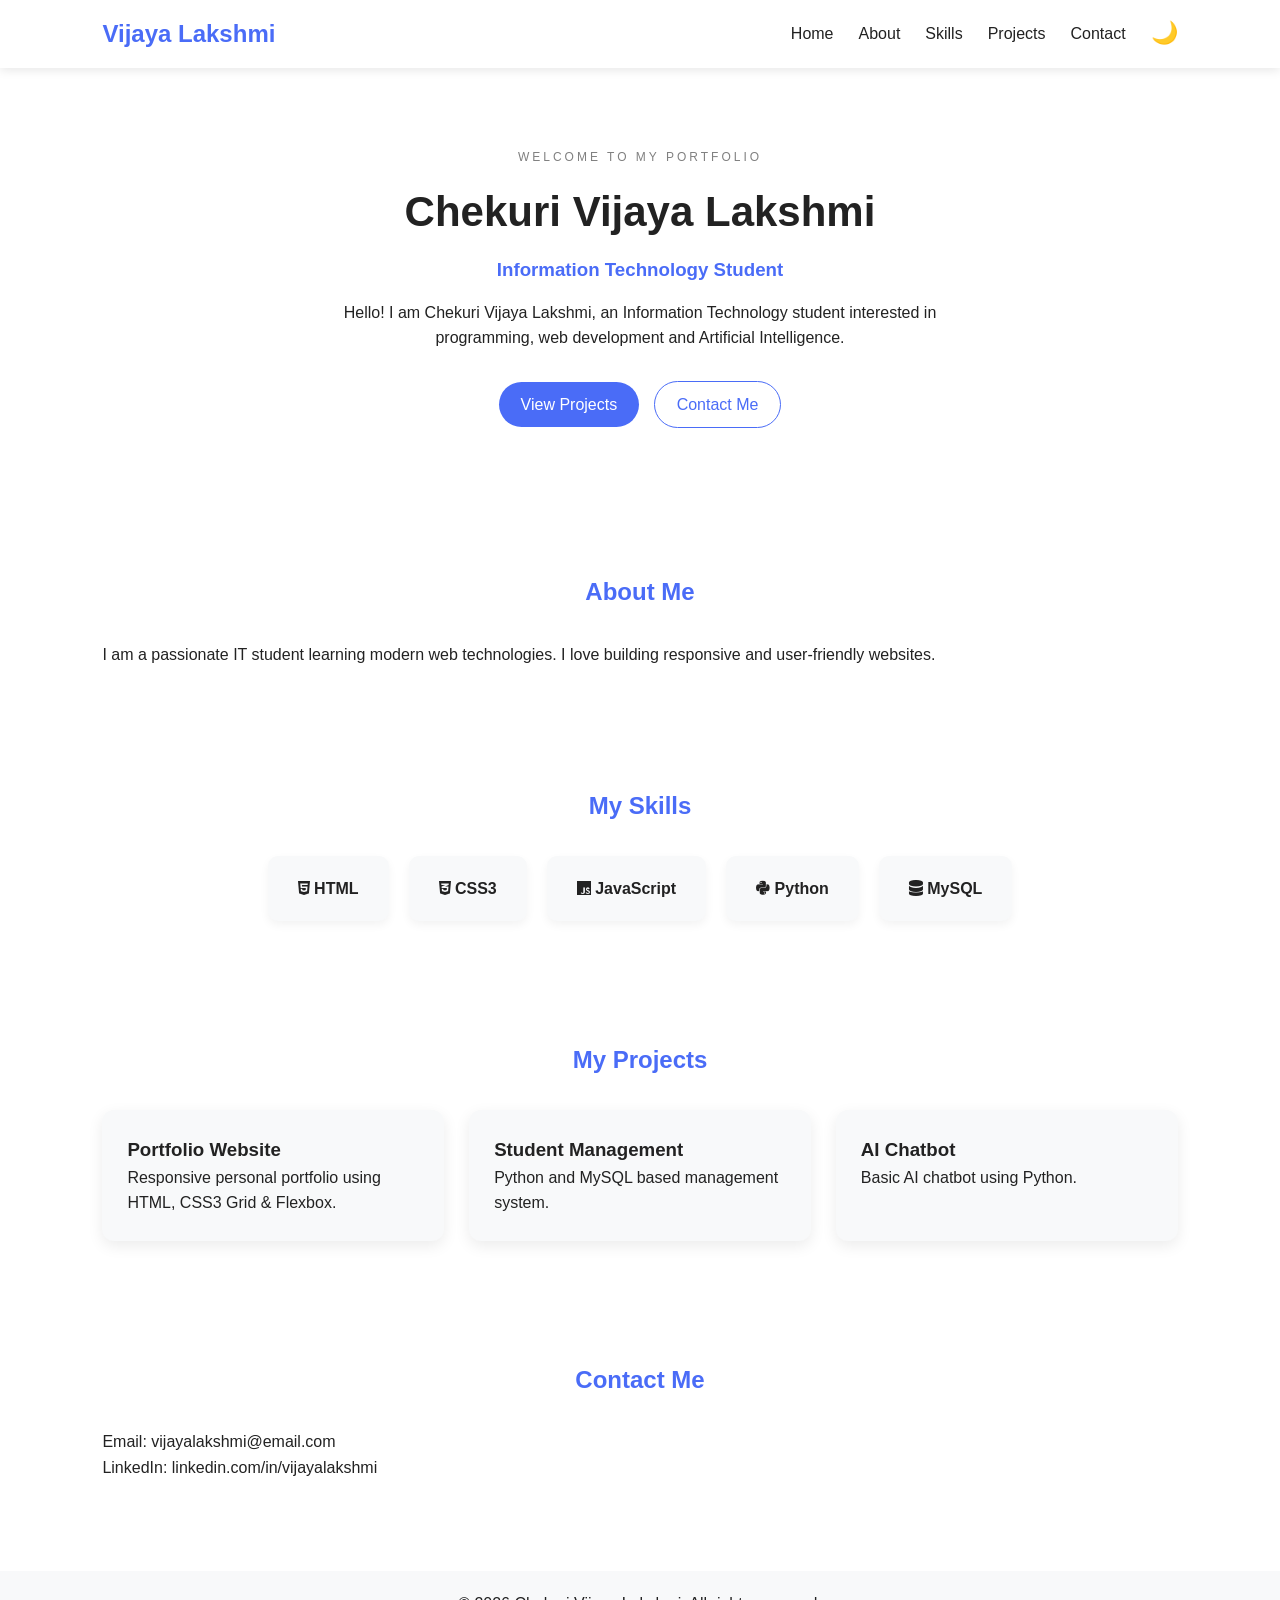
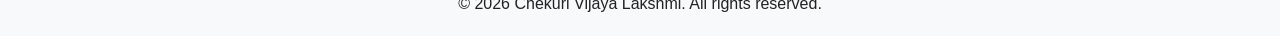
<file: index.html>
<!DOCTYPE html>
<html lang="en">
<head>
  <meta charset="UTF-8">
  <meta name="viewport" content="width=device-width, initial-scale=1.0">
  <title>Chekuri Vijaya Lakshmi | Portfolio</title>
  <link rel="stylesheet" href="style.css">
  <link rel="stylesheet" href="https://cdnjs.cloudflare.com/ajax/libs/font-awesome/6.4.0/css/all.min.css">
</head>
<body>
  <!-- Navbar with Flexbox -->
  <nav class="navbar">
    <h2 class="logo">Vijaya Lakshmi</h2>
    <ul class="nav-links">
      <li><a href="#home">Home</a></li>
      <li><a href="#about">About</a></li>
      <li><a href="#skills">Skills</a></li>
      <li><a href="#projects">Projects</a></li>
      <li><a href="#contact">Contact</a></li>
      <li><button id="theme-toggle">🌙</button></li>
    </ul>
  </nav>

  <!-- Hero Section -->
  <section id="home" class="hero">
    <p class="small-title">WELCOME TO MY PORTFOLIO</p>
    <h1>Chekuri Vijaya Lakshmi</h1>
    <h3>Information Technology Student</h3>
    <p class="hero-desc">Hello! I am Chekuri Vijaya Lakshmi, an Information Technology student interested in programming, web development and Artificial Intelligence.</p>
    <div class="hero-btns">
      <a href="#projects" class="btn primary">View Projects</a>
      <a href="#contact" class="btn secondary">Contact Me</a>
    </div>
  </section>

  <!-- About -->
  <section id="about">
    <h2>About Me</h2>
    <p>I am a passionate IT student learning modern web technologies. I love building responsive and user-friendly websites.</p>
  </section>

  <!-- Skills - Using Flexbox -->
  <section id="skills">
    <h2>My Skills</h2>
    <div class="skills-container">
      <div class="skill-card"><i class="fab fa-html5"></i> HTML</div>
      <div class="skill-card"><i class="fab fa-css3-alt"></i> CSS3</div>
      <div class="skill-card"><i class="fab fa-js"></i> JavaScript</div>
      <div class="skill-card"><i class="fab fa-python"></i> Python</div>
      <div class="skill-card"><i class="fas fa-database"></i> MySQL</div>
    </div>
  </section>

  <!-- Projects - Using CSS Grid -->
  <section id="projects">
    <h2>My Projects</h2>
    <div class="projects-grid">
      <div class="project-card">
        <h3>Portfolio Website</h3>
        <p>Responsive personal portfolio using HTML, CSS3 Grid & Flexbox.</p>
      </div>
      <div class="project-card">
        <h3>Student Management</h3>
        <p>Python and MySQL based management system.</p>
      </div>
      <div class="project-card">
        <h3>AI Chatbot</h3>
        <p>Basic AI chatbot using Python.</p>
      </div>
    </div>
  </section>

  <!-- Contact -->
  <section id="contact">
    <h2>Contact Me</h2>
    <p>Email: vijayalakshmi@email.com</p>
    <p>LinkedIn: linkedin.com/in/vijayalakshmi</p>
  </section>

  <footer>
    <p>© 2026 Chekuri Vijaya Lakshmi. All rights reserved.</p>
  </footer>

  <script src="script.js"></script>
</body>
</html>
</file>
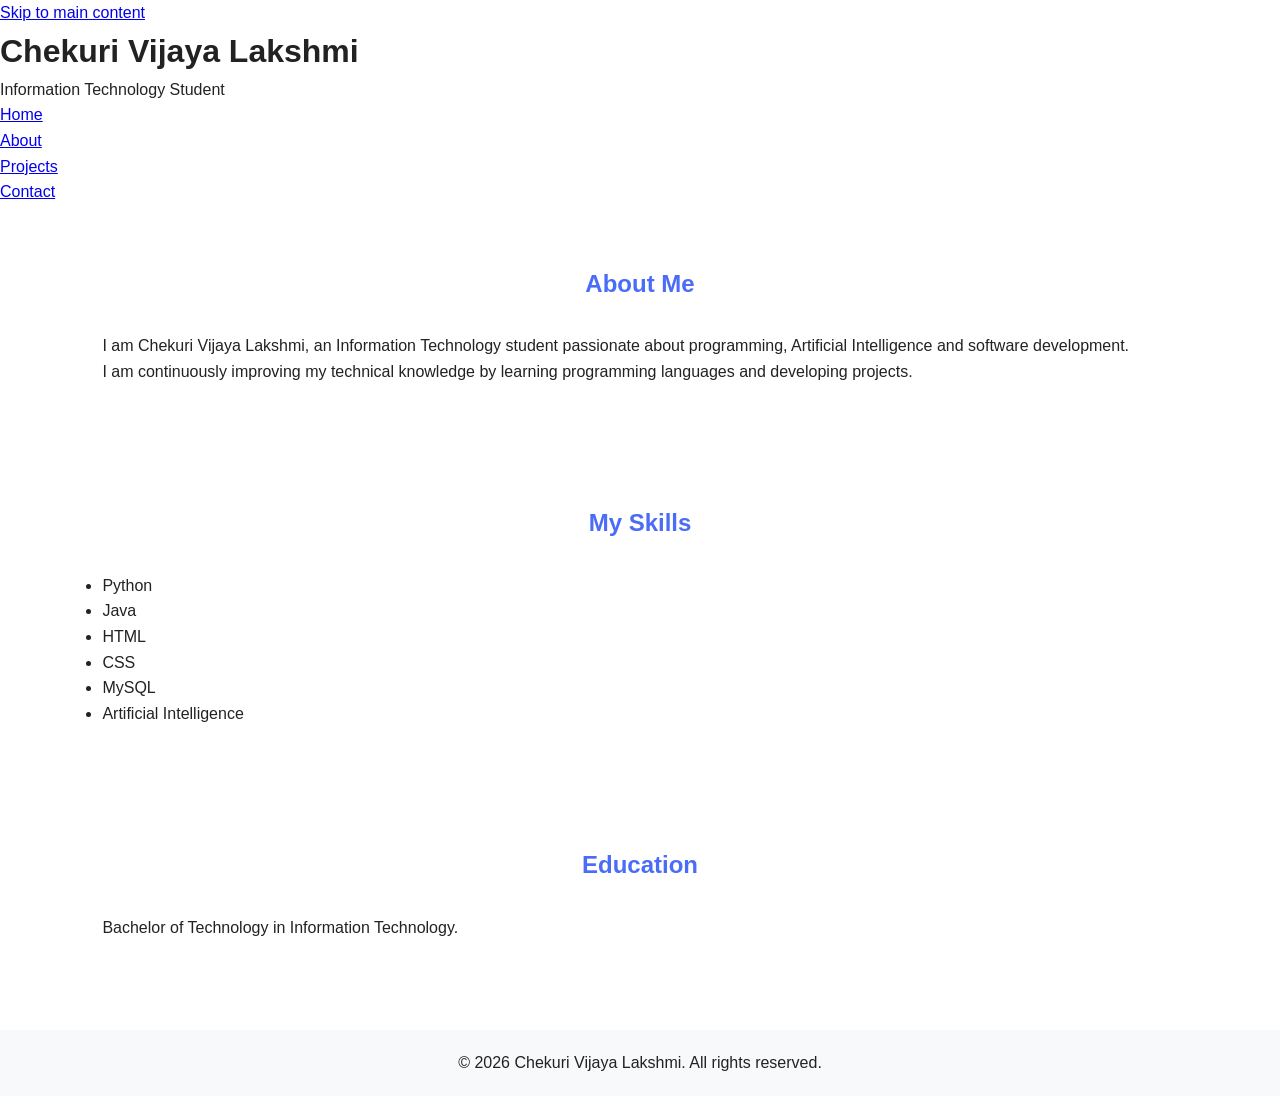
<file: about.html>
<!DOCTYPE html>
<html lang="en">

<head>
    <meta charset="UTF-8">

    <meta name="viewport"
          content="width=device-width, initial-scale=1.0">

    <meta name="description"
          content="About Chekuri Vijaya Lakshmi, an Information Technology student.">

    <meta name="author"
          content="Chekuri Vijaya Lakshmi">

    <title>About | Chekuri Vijaya Lakshmi</title>

    <link rel="stylesheet" href="style.css">
</head>

<body>

    <!-- Skip link -->
    <a href="#main-content" class="skip-link">
        Skip to main content
    </a>


    <!-- Header -->
    <header role="banner">

        <div class="container">

            <h1>Chekuri Vijaya Lakshmi</h1>

            <p>Information Technology Student</p>


            <!-- Navigation -->
            <nav aria-label="Main navigation">

                <ul>

                    <li>
                        <a href="index.html">
                            Home
                        </a>
                    </li>

                    <li>
                        <a href="about.html"
                           aria-current="page">
                            About
                        </a>
                    </li>

                    <li>
                        <a href="projects.html">
                            Projects
                        </a>
                    </li>

                    <li>
                        <a href="contact.html">
                            Contact
                        </a>
                    </li>

                </ul>

            </nav>

        </div>

    </header>


    <!-- Main -->
    <main id="main-content" role="main">

        <section aria-labelledby="about-heading">

            <div class="container">

                <h2 id="about-heading">
                    About Me
                </h2>

                <p>
                    I am Chekuri Vijaya Lakshmi, an
                    Information Technology student passionate
                    about programming, Artificial Intelligence
                    and software development.
                </p>

                <p>
                    I am continuously improving my technical
                    knowledge by learning programming languages
                    and developing projects.
                </p>

            </div>

        </section>


        <section aria-labelledby="skills-heading">

            <div class="container">

                <h2 id="skills-heading">
                    My Skills
                </h2>

                <ul class="skills">

                    <li>Python</li>
                    <li>Java</li>
                    <li>HTML</li>
                    <li>CSS</li>
                    <li>MySQL</li>
                    <li>Artificial Intelligence</li>

                </ul>

            </div>

        </section>


        <section aria-labelledby="education-heading">

            <div class="container">

                <h2 id="education-heading">
                    Education
                </h2>

                <p>
                    Bachelor of Technology in Information Technology.
                </p>

            </div>

        </section>

    </main>


    <!-- Footer -->
    <footer role="contentinfo">

        <div class="container">

            <p>
                &copy; 2026 Chekuri Vijaya Lakshmi.
                All rights reserved.
            </p>

        </div>

    </footer>

</body>
</html>
</file>
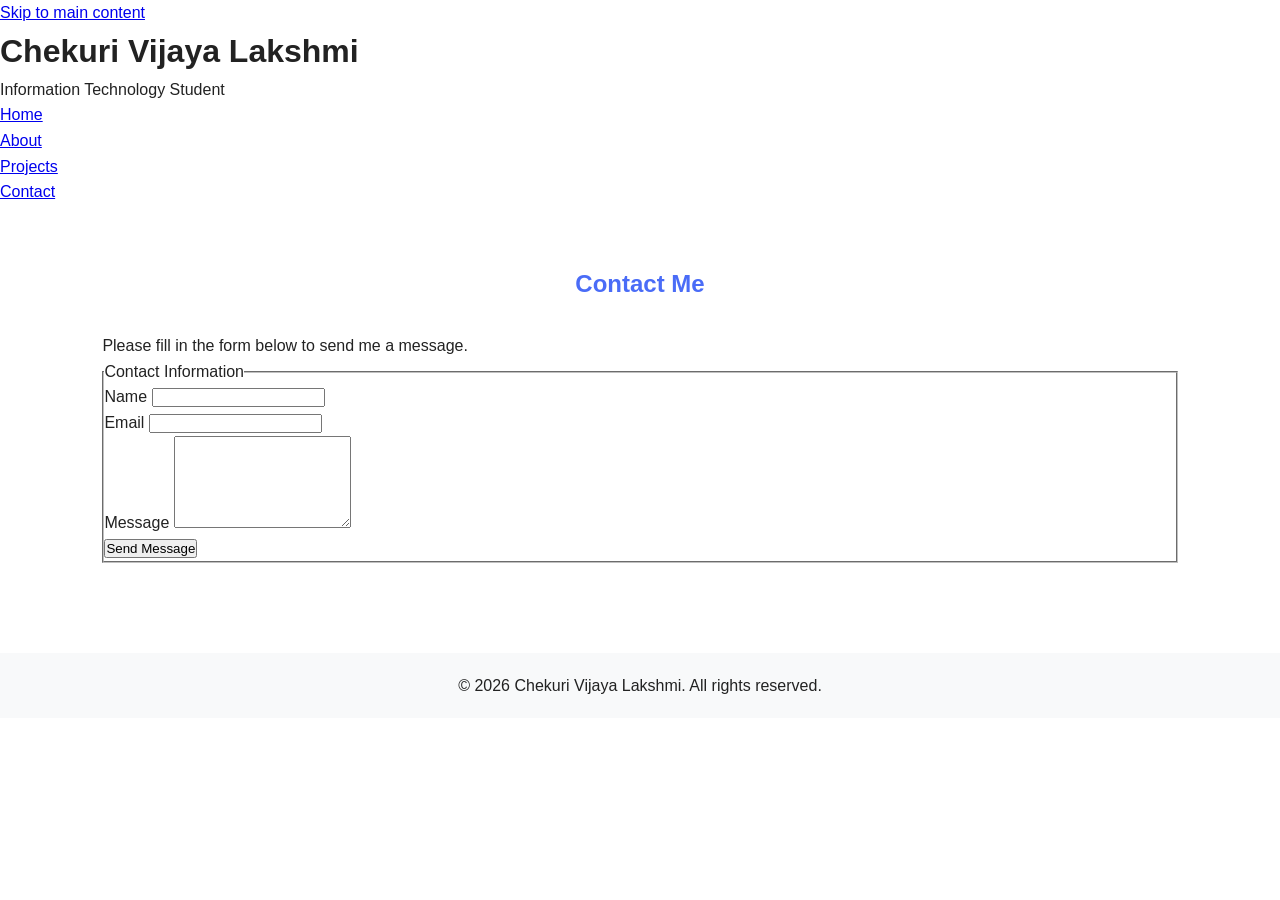
<file: contact.html>
<!DOCTYPE html>
<html lang="en">

<head>
    <meta charset="UTF-8">

    <meta name="viewport"
          content="width=device-width, initial-scale=1.0">

    <meta name="description"
          content="Contact Chekuri Vijaya Lakshmi, an Information Technology student.">

    <meta name="author"
          content="Chekuri Vijaya Lakshmi">

    <title>Contact | Chekuri Vijaya Lakshmi</title>

    <link rel="stylesheet" href="style.css">
</head>

<body>

    <!-- Skip link -->
    <a href="#main-content" class="skip-link">
        Skip to main content
    </a>


    <!-- Header -->
    <header role="banner">

        <div class="container">

            <h1>Chekuri Vijaya Lakshmi</h1>

            <p>Information Technology Student</p>


            <!-- Navigation -->
            <nav aria-label="Main navigation">

                <ul>

                    <li>
                        <a href="index.html">
                            Home
                        </a>
                    </li>

                    <li>
                        <a href="about.html">
                            About
                        </a>
                    </li>

                    <li>
                        <a href="projects.html">
                            Projects
                        </a>
                    </li>

                    <li>
                        <a href="contact.html"
                           aria-current="page">
                            Contact
                        </a>
                    </li>

                </ul>

            </nav>

        </div>

    </header>


    <!-- Main -->
    <main id="main-content" role="main">

        <section aria-labelledby="contact-heading">

            <div class="container">

                <h2 id="contact-heading">
                    Contact Me
                </h2>

                <p>
                    Please fill in the form below to
                    send me a message.
                </p>


                <!-- Accessible contact form -->
                <form action="#" method="post">

                    <fieldset>

                        <legend>
                            Contact Information
                        </legend>


                        <!-- Name -->
                        <div class="form-group">

                            <label for="name">
                                Name
                            </label>

                            <input
                                type="text"
                                id="name"
                                name="name"
                                autocomplete="name"
                                required>

                        </div>


                        <!-- Email -->
                        <div class="form-group">

                            <label for="email">
                                Email
                            </label>

                            <input
                                type="email"
                                id="email"
                                name="email"
                                autocomplete="email"
                                required>

                        </div>


                        <!-- Message -->
                        <div class="form-group">

                            <label for="message">
                                Message
                            </label>

                            <textarea
                                id="message"
                                name="message"
                                rows="6"
                                required></textarea>

                        </div>


                        <!-- Submit -->
                        <button type="submit">
                            Send Message
                        </button>

                    </fieldset>

                </form>

            </div>

        </section>

    </main>


    <!-- Footer -->
    <footer role="contentinfo">

        <div class="container">

            <p>
                &copy; 2026 Chekuri Vijaya Lakshmi.
                All rights reserved.
            </p>

        </div>

    </footer>

</body>
</html>
</file>
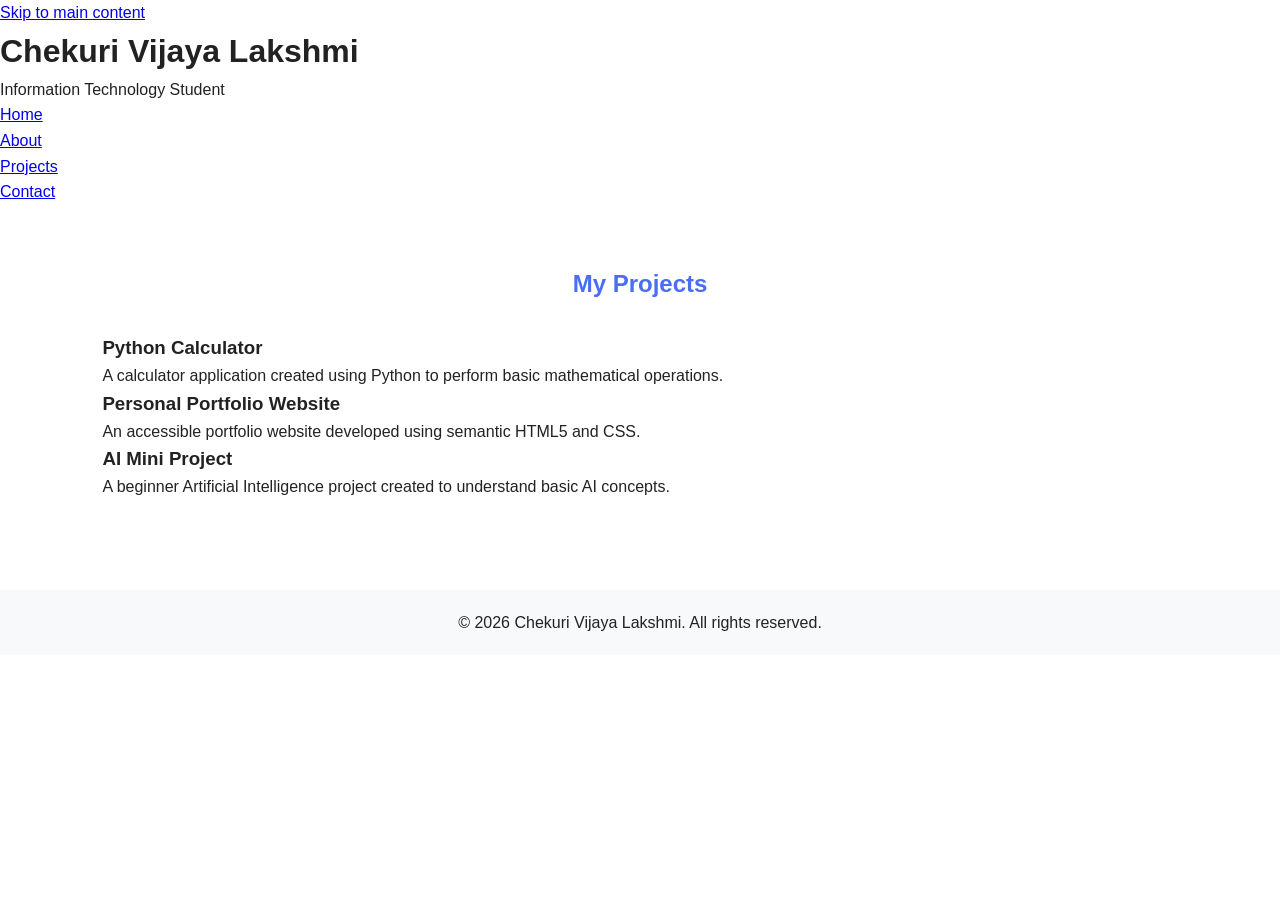
<file: projects.html>
<!DOCTYPE html>
<html lang="en">

<head>
    <meta charset="UTF-8">

    <meta name="viewport"
          content="width=device-width, initial-scale=1.0">

    <meta name="description"
          content="Projects developed by Chekuri Vijaya Lakshmi, an Information Technology student.">

    <meta name="author"
          content="Chekuri Vijaya Lakshmi">

    <title>Projects | Chekuri Vijaya Lakshmi</title>

    <link rel="stylesheet" href="style.css">
</head>

<body>

    <!-- Skip link -->
    <a href="#main-content" class="skip-link">
        Skip to main content
    </a>


    <!-- Header -->
    <header role="banner">

        <div class="container">

            <h1>Chekuri Vijaya Lakshmi</h1>

            <p>Information Technology Student</p>


            <!-- Navigation -->
            <nav aria-label="Main navigation">

                <ul>

                    <li>
                        <a href="index.html">
                            Home
                        </a>
                    </li>

                    <li>
                        <a href="about.html">
                            About
                        </a>
                    </li>

                    <li>
                        <a href="projects.html"
                           aria-current="page">
                            Projects
                        </a>
                    </li>

                    <li>
                        <a href="contact.html">
                            Contact
                        </a>
                    </li>

                </ul>

            </nav>

        </div>

    </header>


    <!-- Main -->
    <main id="main-content" role="main">

        <section aria-labelledby="projects-heading">

            <div class="container">

                <h2 id="projects-heading">
                    My Projects
                </h2>


                <!-- Project 1 -->
                <article class="project">

                    <h3>Python Calculator</h3>

                    <p>
                        A calculator application created
                        using Python to perform basic
                        mathematical operations.
                    </p>

                </article>


                <!-- Project 2 -->
                <article class="project">

                    <h3>Personal Portfolio Website</h3>

                    <p>
                        An accessible portfolio website
                        developed using semantic HTML5
                        and CSS.
                    </p>

                </article>


                <!-- Project 3 -->
                <article class="project">

                    <h3>AI Mini Project</h3>

                    <p>
                        A beginner Artificial Intelligence
                        project created to understand
                        basic AI concepts.
                    </p>

                </article>

            </div>

        </section>

    </main>


    <!-- Footer -->
    <footer role="contentinfo">

        <div class="container">

            <p>
                &copy; 2026 Chekuri Vijaya Lakshmi.
                All rights reserved.
            </p>

        </div>

    </footer>

</body>
</html>
</file>
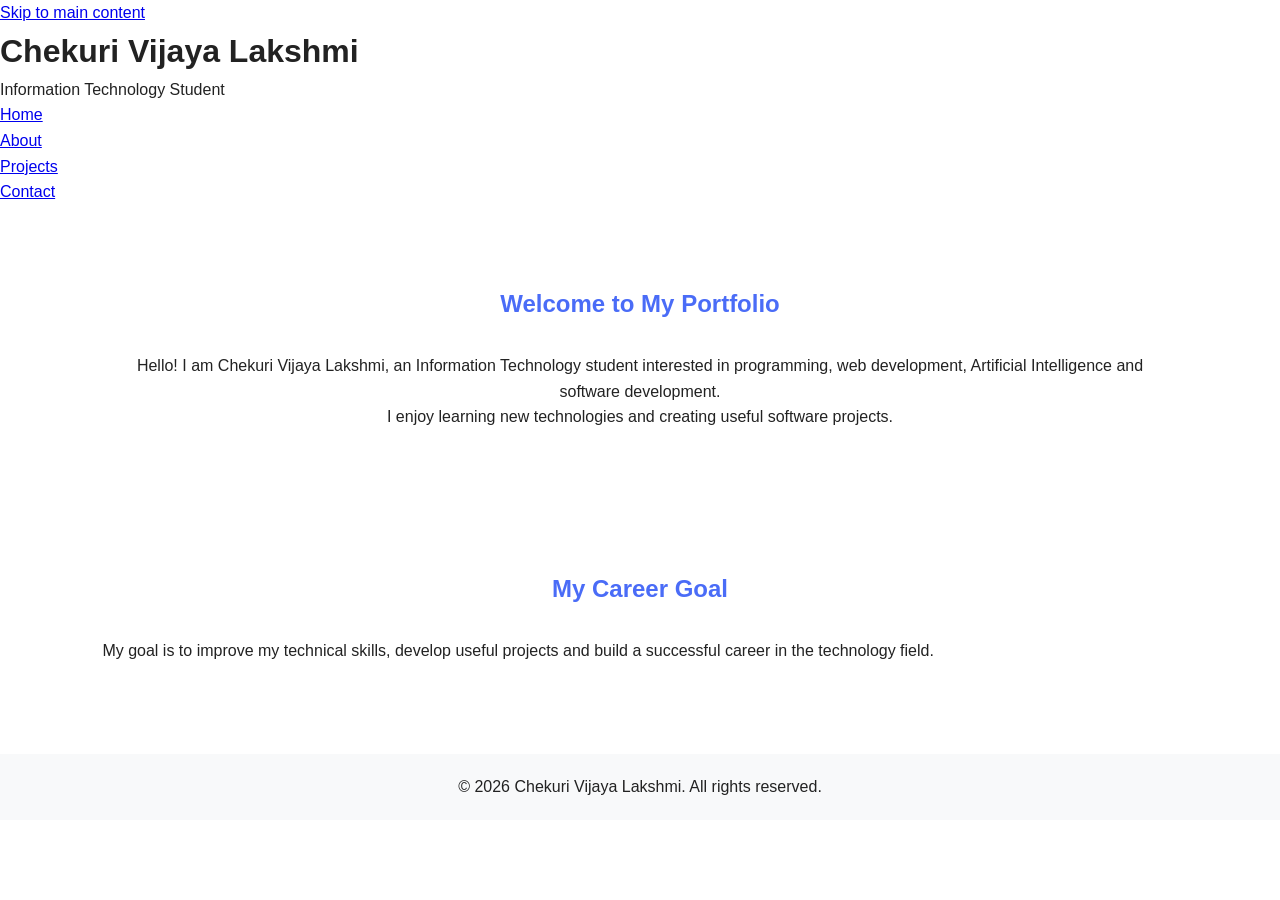
<file: thrinex.1.html>
<!DOCTYPE html>
<html lang="en">

<head>
    <meta charset="UTF-8">

    <meta name="viewport"
          content="width=device-width, initial-scale=1.0">

    <meta name="description"
          content="Personal portfolio website of Chekuri Vijaya Lakshmi, an Information Technology student.">

    <meta name="author"
          content="Chekuri Vijaya Lakshmi">

    <title>Chekuri Vijaya Lakshmi | Portfolio</title>

    <link rel="stylesheet" href="style.css">
</head>

<body>

    <!-- Skip link for accessibility -->
    <a href="#main-content" class="skip-link">
        Skip to main content
    </a>

    <!-- Header -->
    <header role="banner">

        <div class="container">

            <h1>Chekuri Vijaya Lakshmi</h1>

            <p>Information Technology Student</p>

            <!-- Navigation -->
            <nav aria-label="Main navigation">

                <ul>

                    <li>
                        <a href="index.html" aria-current="page">
                            Home
                        </a>
                    </li>

                    <li>
                        <a href="about.html">
                            About
                        </a>
                    </li>

                    <li>
                        <a href="projects.html">
                            Projects
                        </a>
                    </li>

                    <li>
                        <a href="contact.html">
                            Contact
                        </a>
                    </li>

                </ul>

            </nav>

        </div>

    </header>


    <!-- Main content -->
    <main id="main-content" role="main">

        <section class="hero"
                 aria-labelledby="welcome-heading">

            <div class="container">

                <h2 id="welcome-heading">
                    Welcome to My Portfolio
                </h2>

                <p>
                    Hello! I am Chekuri Vijaya Lakshmi,
                    an Information Technology student
                    interested in programming, web development,
                    Artificial Intelligence and software development.
                </p>

                <p>
                    I enjoy learning new technologies and
                    creating useful software projects.
                </p>

            </div>

        </section>


        <section aria-labelledby="goal-heading">

            <div class="container">

                <h2 id="goal-heading">
                    My Career Goal
                </h2>

                <p>
                    My goal is to improve my technical skills,
                    develop useful projects and build a successful
                    career in the technology field.
                </p>

            </div>

        </section>

    </main>


    <!-- Footer -->
    <footer role="contentinfo">

        <div class="container">

            <p>
                &copy; 2026 Chekuri Vijaya Lakshmi.
                All rights reserved.
            </p>

        </div>

    </footer>

</body>
</html>
</file>
<file: style.css>
/* === CSS Variables for Light/Dark Theme === */
:root {
  --bg-color: #ffffff;
  --text-color: #222222;
  --card-bg: #f8f9fa;
  --primary: #4a6cf7;
  --nav-bg: #ffffff;
}

.dark-mode {
  --bg-color: #121212;
  --text-color: #f0f0f0;
  --card-bg: #1e1e1e;
  --primary: #6c8cff;
  --nav-bg: #1a1a1a;
}

* {
  margin: 0;
  padding: 0;
  box-sizing: border-box;
  font-family: 'Poppins', sans-serif;
}

body {
  background-color: var(--bg-color);
  color: var(--text-color);
  transition: all 0.3s ease;
  line-height: 1.6;
}

/* === Flexbox for Navbar === */
.navbar {
  display: flex;
  justify-content: space-between;
  align-items: center;
  padding: 15px 8%;
  background: var(--nav-bg);
  position: sticky;
  top: 0;
  box-shadow: 0 2px 10px rgba(0,0,0,0.1);
  z-index: 100;
}

.logo { color: var(--primary); }

.nav-links {
  display: flex;
  list-style: none;
  gap: 25px;
  align-items: center;
}

.nav-links a {
  text-decoration: none;
  color: var(--text-color);
  font-weight: 500;
}

#theme-toggle {
  background: transparent;
  border: none;
  font-size: 22px;
  cursor: pointer;
  transition: transform 0.2s;
}
#theme-toggle:hover { transform: scale(1.2); }

/* Hero */
.hero {
  text-align: center;
  padding: 80px 10%;
}
.small-title {
  letter-spacing: 3px;
  font-size: 12px;
  color: gray;
  margin-bottom: 10px;
}
.hero h1 { font-size: 42px; margin: 10px 0; }
.hero h3 { color: var(--primary); margin-bottom: 15px; }
.hero-desc { max-width: 600px; margin: 0 auto 25px; }

.btn {
  padding: 10px 22px;
  border-radius: 25px;
  text-decoration: none;
  display: inline-block;
  margin: 5px;
}
.btn.primary { background: var(--primary); color: white; }
.btn.secondary { border: 1px solid var(--primary); color: var(--primary); }

section { padding: 60px 8%; }
section h2 { text-align: center; margin-bottom: 30px; color: var(--primary); }

/* === Flexbox for Skills === */
.skills-container {
  display: flex;
  flex-wrap: wrap;
  justify-content: center;
  gap: 20px;
}
.skill-card {
  background: var(--card-bg);
  padding: 20px 30px;
  border-radius: 10px;
  box-shadow: 0 4px 10px rgba(0,0,0,0.05);
  font-weight: 600;
}

/* === CSS Grid for Projects === */
.projects-grid {
  display: grid;
  grid-template-columns: repeat(3, 1fr);
  gap: 25px;
}
.project-card {
  background: var(--card-bg);
  padding: 25px;
  border-radius: 12px;
  box-shadow: 0 5px 15px rgba(0,0,0,0.08);
  transition: transform 0.3s;
}
.project-card:hover { transform: translateY(-5px); }

footer {
  text-align: center;
  padding: 20px;
  background: var(--card-bg);
  margin-top: 30px;
}

/* === Mobile-First Responsive Media Queries === */
@media (max-width: 992px) {
  .projects-grid { grid-template-columns: repeat(2, 1fr); }
}

@media (max-width: 768px) {
  .navbar { flex-direction: column; gap: 10px; }
  .nav-links { gap: 15px; flex-wrap: wrap; justify-content: center; }
  .hero h1 { font-size: 28px; }
  .projects-grid { grid-template-columns: 1fr; }
  .skills-container { flex-direction: column; align-items: center; }
}

@media (max-width: 480px) {
  .hero { padding: 50px 5%; }
  section { padding: 40px 5%; }
}
</file>
